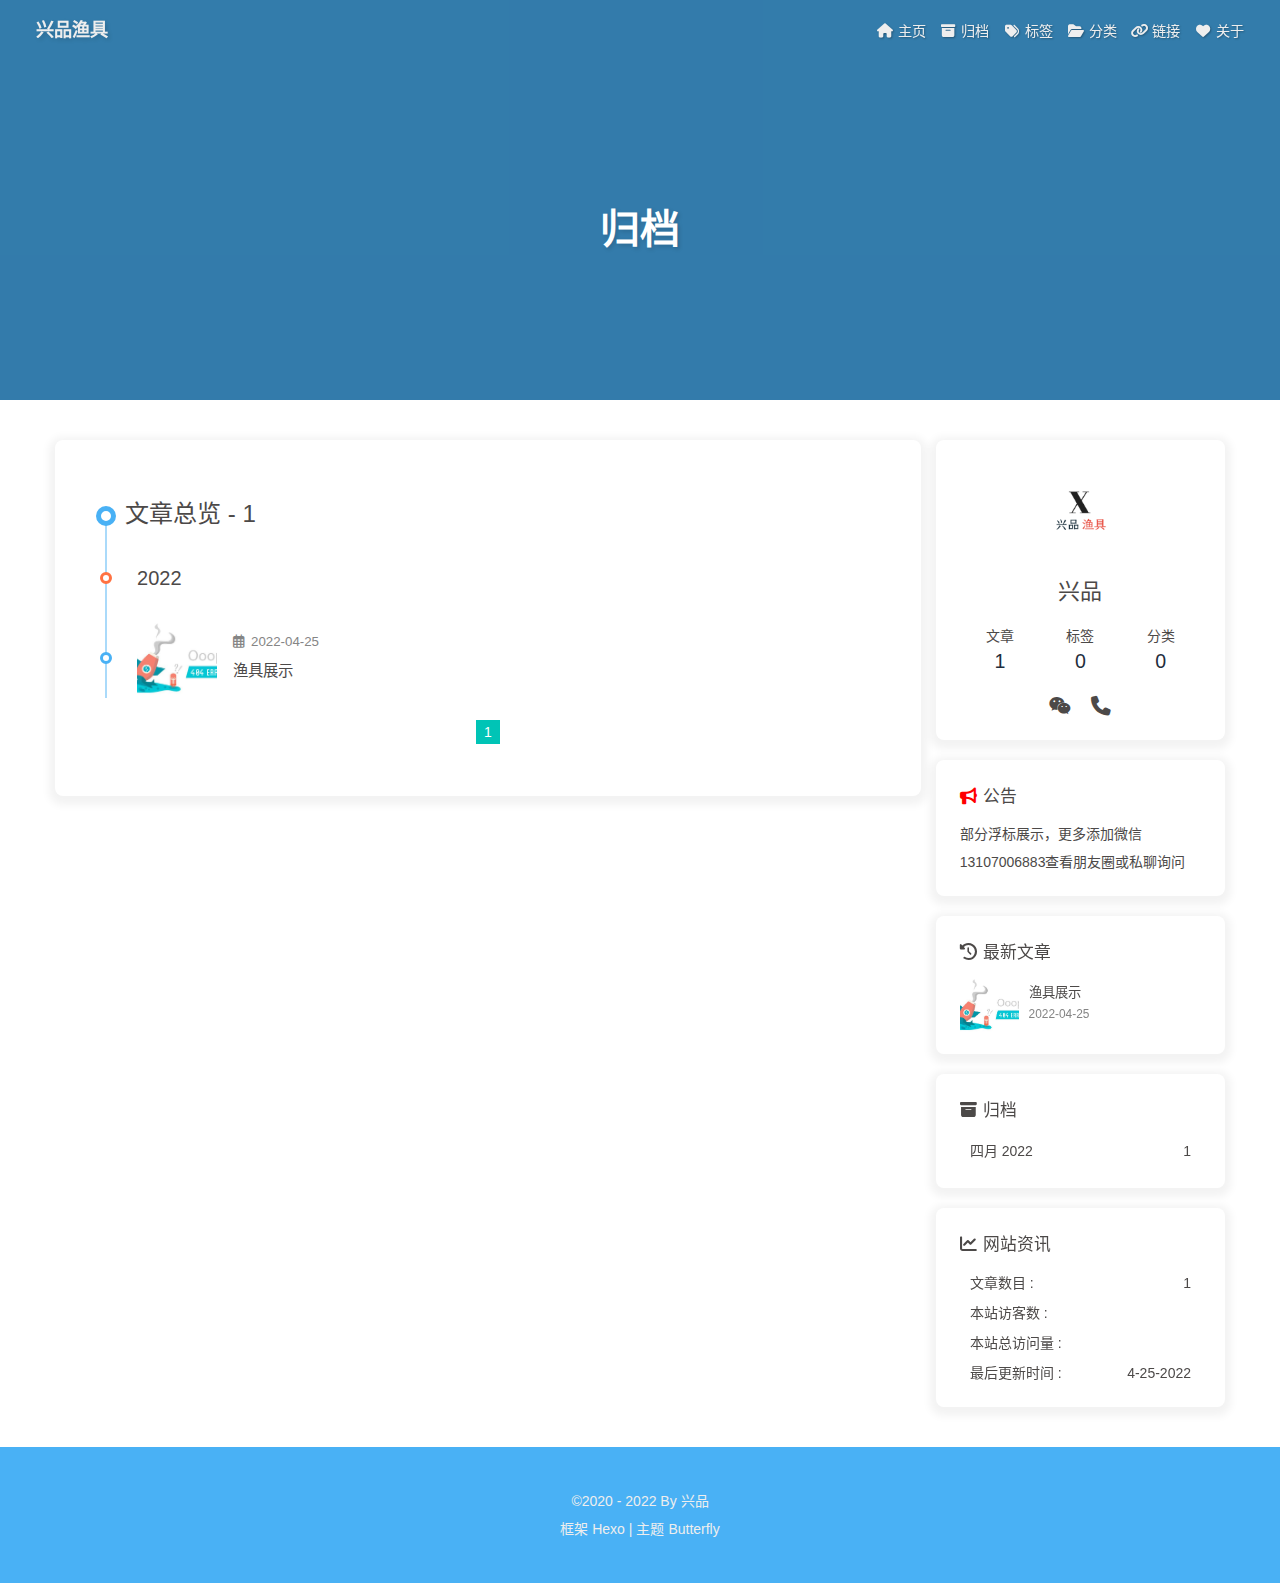
<file: archives/index.html>
<!DOCTYPE html><html lang="zh-CN" data-theme="light"><head><meta charset="UTF-8"><meta http-equiv="X-UA-Compatible" content="IE=edge"><meta name="viewport" content="width=device-width, initial-scale=1.0, maximum-scale=1.0, user-scalable=no"><title>归档 | 兴品渔具</title><meta name="author" content="兴品"><meta name="copyright" content="兴品"><meta name="format-detection" content="telephone=no"><meta name="theme-color" content="#ffffff"><meta property="og:type" content="website">
<meta property="og:title" content="兴品渔具">
<meta property="og:url" content="https://xpyuju.github.io/archives/index.html">
<meta property="og:site_name" content="兴品渔具">
<meta property="og:locale" content="zh_CN">
<meta property="og:image" content="https://xpyuju.github.io/img/avatar.png">
<meta property="article:author" content="兴品">
<meta name="twitter:card" content="summary">
<meta name="twitter:image" content="https://xpyuju.github.io/img/avatar.png"><link rel="shortcut icon" href="/img/favicon.png"><link rel="canonical" href="https://xpyuju.github.io/archives/"><link rel="preconnect" href="//cdn.jsdelivr.net"/><link rel="preconnect" href="//busuanzi.ibruce.info"/><link rel="stylesheet" href="/css/index.css"><link rel="stylesheet" href="https://cdn.jsdelivr.net/npm/@fortawesome/fontawesome-free@6/css/all.min.css" media="print" onload="this.media='all'"><link rel="stylesheet" href="https://cdn.jsdelivr.net/npm/@fancyapps/ui/dist/fancybox.css" media="print" onload="this.media='all'"><script>const GLOBAL_CONFIG = { 
  root: '/',
  algolia: undefined,
  localSearch: undefined,
  translate: undefined,
  noticeOutdate: undefined,
  highlight: {"plugin":"highlighjs","highlightCopy":true,"highlightLang":true,"highlightHeightLimit":false},
  copy: {
    success: '复制成功',
    error: '复制错误',
    noSupport: '浏览器不支持'
  },
  relativeDate: {
    homepage: false,
    post: false
  },
  runtime: '',
  date_suffix: {
    just: '刚刚',
    min: '分钟前',
    hour: '小时前',
    day: '天前',
    month: '个月前'
  },
  copyright: undefined,
  lightbox: 'fancybox',
  Snackbar: undefined,
  source: {
    justifiedGallery: {
      js: 'https://cdn.jsdelivr.net/npm/flickr-justified-gallery@2/dist/fjGallery.min.js',
      css: 'https://cdn.jsdelivr.net/npm/flickr-justified-gallery@2/dist/fjGallery.min.css'
    }
  },
  isPhotoFigcaption: false,
  islazyload: false,
  isAnchor: false
}</script><script id="config-diff">var GLOBAL_CONFIG_SITE = {
  title: '归档',
  isPost: false,
  isHome: false,
  isHighlightShrink: false,
  isToc: false,
  postUpdate: '2022-04-25 16:43:58'
}</script><noscript><style type="text/css">
  #nav {
    opacity: 1
  }
  .justified-gallery img {
    opacity: 1
  }

  #recent-posts time,
  #post-meta time {
    display: inline !important
  }
</style></noscript><script>(win=>{
    win.saveToLocal = {
      set: function setWithExpiry(key, value, ttl) {
        if (ttl === 0) return
        const now = new Date()
        const expiryDay = ttl * 86400000
        const item = {
          value: value,
          expiry: now.getTime() + expiryDay,
        }
        localStorage.setItem(key, JSON.stringify(item))
      },

      get: function getWithExpiry(key) {
        const itemStr = localStorage.getItem(key)

        if (!itemStr) {
          return undefined
        }
        const item = JSON.parse(itemStr)
        const now = new Date()

        if (now.getTime() > item.expiry) {
          localStorage.removeItem(key)
          return undefined
        }
        return item.value
      }
    }
  
    win.getScript = url => new Promise((resolve, reject) => {
      const script = document.createElement('script')
      script.src = url
      script.async = true
      script.onerror = reject
      script.onload = script.onreadystatechange = function() {
        const loadState = this.readyState
        if (loadState && loadState !== 'loaded' && loadState !== 'complete') return
        script.onload = script.onreadystatechange = null
        resolve()
      }
      document.head.appendChild(script)
    })
  
      win.activateDarkMode = function () {
        document.documentElement.setAttribute('data-theme', 'dark')
        if (document.querySelector('meta[name="theme-color"]') !== null) {
          document.querySelector('meta[name="theme-color"]').setAttribute('content', '#0d0d0d')
        }
      }
      win.activateLightMode = function () {
        document.documentElement.setAttribute('data-theme', 'light')
        if (document.querySelector('meta[name="theme-color"]') !== null) {
          document.querySelector('meta[name="theme-color"]').setAttribute('content', '#ffffff')
        }
      }
      const t = saveToLocal.get('theme')
    
          if (t === 'dark') activateDarkMode()
          else if (t === 'light') activateLightMode()
        
      const asideStatus = saveToLocal.get('aside-status')
      if (asideStatus !== undefined) {
        if (asideStatus === 'hide') {
          document.documentElement.classList.add('hide-aside')
        } else {
          document.documentElement.classList.remove('hide-aside')
        }
      }
    
    const detectApple = () => {
      if(/iPad|iPhone|iPod|Macintosh/.test(navigator.userAgent)){
        document.documentElement.classList.add('apple')
      }
    }
    detectApple()
    })(window)</script><meta name="generator" content="Hexo 6.1.0"></head><body><div id="sidebar"><div id="menu-mask"></div><div id="sidebar-menus"><div class="avatar-img is-center"><img src="/img/avatar.png" onerror="onerror=null;src='/img/friend_404.gif'" alt="avatar"/></div><div class="site-data is-center"><div class="data-item"><a href="/archives/"><div class="headline">文章</div><div class="length-num">1</div></a></div><div class="data-item"><a href="/tags/"><div class="headline">标签</div><div class="length-num">0</div></a></div><div class="data-item"><a href="/categories/"><div class="headline">分类</div><div class="length-num">0</div></a></div></div><hr/><div class="menus_items"><div class="menus_item"><a class="site-page" href="/"><i class="fa-fw fas fa-home"></i><span> 主页</span></a></div><div class="menus_item"><a class="site-page" href="/archives/"><i class="fa-fw fas fa-archive"></i><span> 归档</span></a></div><div class="menus_item"><a class="site-page" href="/tags/"><i class="fa-fw fas fa-tags"></i><span> 标签</span></a></div><div class="menus_item"><a class="site-page" href="/categories/"><i class="fa-fw fas fa-folder-open"></i><span> 分类</span></a></div><div class="menus_item"><a class="site-page" href="/link/"><i class="fa-fw fas fa-link"></i><span> 链接</span></a></div><div class="menus_item"><a class="site-page" href="/about/"><i class="fa-fw fas fa-heart"></i><span> 关于</span></a></div></div></div></div><div class="page" id="body-wrap"><header class="not-home-page" id="page-header"><nav id="nav"><span id="blog_name"><a id="site-name" href="/">兴品渔具</a></span><div id="menus"><div class="menus_items"><div class="menus_item"><a class="site-page" href="/"><i class="fa-fw fas fa-home"></i><span> 主页</span></a></div><div class="menus_item"><a class="site-page" href="/archives/"><i class="fa-fw fas fa-archive"></i><span> 归档</span></a></div><div class="menus_item"><a class="site-page" href="/tags/"><i class="fa-fw fas fa-tags"></i><span> 标签</span></a></div><div class="menus_item"><a class="site-page" href="/categories/"><i class="fa-fw fas fa-folder-open"></i><span> 分类</span></a></div><div class="menus_item"><a class="site-page" href="/link/"><i class="fa-fw fas fa-link"></i><span> 链接</span></a></div><div class="menus_item"><a class="site-page" href="/about/"><i class="fa-fw fas fa-heart"></i><span> 关于</span></a></div></div><div id="toggle-menu"><a class="site-page"><i class="fas fa-bars fa-fw"></i></a></div></div></nav><div id="page-site-info"><h1 id="site-title">归档</h1></div></header><main class="layout" id="content-inner"><div id="archive"><div class="article-sort-title">文章总览 - 1</div><div class="article-sort"><div class="article-sort-item year">2022</div><div class="article-sort-item"><a class="article-sort-item-img" href="/2022/04/25/%E6%B8%94%E5%85%B7%E5%B1%95%E7%A4%BA/" title="渔具展示"><img src="https://s1.ax1x.com/2022/04/25/LoVGB6.jpg" alt="渔具展示" onerror="this.onerror=null;this.src='/img/404.jpg'"></a><div class="article-sort-item-info"><div class="article-sort-item-time"><i class="far fa-calendar-alt"></i><time class="post-meta-date-created" datetime="2022-04-25T02:27:19.000Z" title="发表于 2022-04-25 10:27:19">2022-04-25</time></div><a class="article-sort-item-title" href="/2022/04/25/%E6%B8%94%E5%85%B7%E5%B1%95%E7%A4%BA/" title="渔具展示">渔具展示</a></div></div></div><nav id="pagination"><div class="pagination"><span class="page-number current">1</span></div></nav></div><div class="aside-content" id="aside-content"><div class="card-widget card-info"><div class="is-center"><div class="avatar-img"><img src="/img/avatar.png" onerror="this.onerror=null;this.src='/img/friend_404.gif'" alt="avatar"/></div><div class="author-info__name">兴品</div><div class="author-info__description"></div></div><div class="card-info-data is-center"><div class="card-info-data-item"><a href="/archives/"><div class="headline">文章</div><div class="length-num">1</div></a></div><div class="card-info-data-item"><a href="/tags/"><div class="headline">标签</div><div class="length-num">0</div></a></div><div class="card-info-data-item"><a href="/categories/"><div class="headline">分类</div><div class="length-num">0</div></a></div></div><div class="card-info-social-icons is-center"><a class="social-icon" href="/img/wx.jpg" target="_blank" title="微信:13107306883"><i class="fa-brands fa-weixin"></i></a><a class="social-icon" href="tel:13107306883" target="_blank" title="手机:13107306883"><i class="fa-solid fa-phone"></i></a></div></div><div class="card-widget card-announcement"><div class="item-headline"><i class="fas fa-bullhorn fa-shake"></i><span>公告</span></div><div class="announcement_content">部分浮标展示，更多添加微信13107006883查看朋友圈或私聊询问</div></div><div class="sticky_layout"><div class="card-widget card-recent-post"><div class="item-headline"><i class="fas fa-history"></i><span>最新文章</span></div><div class="aside-list"><div class="aside-list-item"><a class="thumbnail" href="/2022/04/25/%E6%B8%94%E5%85%B7%E5%B1%95%E7%A4%BA/" title="渔具展示"><img src="https://s1.ax1x.com/2022/04/25/LoVGB6.jpg" onerror="this.onerror=null;this.src='/img/404.jpg'" alt="渔具展示"/></a><div class="content"><a class="title" href="/2022/04/25/%E6%B8%94%E5%85%B7%E5%B1%95%E7%A4%BA/" title="渔具展示">渔具展示</a><time datetime="2022-04-25T02:27:19.000Z" title="发表于 2022-04-25 10:27:19">2022-04-25</time></div></div></div></div><div class="card-widget card-archives"><div class="item-headline"><i class="fas fa-archive"></i><span>归档</span></div><ul class="card-archive-list"><li class="card-archive-list-item"><a class="card-archive-list-link" href="/archives/2022/04/"><span class="card-archive-list-date">四月 2022</span><span class="card-archive-list-count">1</span></a></li></ul></div><div class="card-widget card-webinfo"><div class="item-headline"><i class="fas fa-chart-line"></i><span>网站资讯</span></div><div class="webinfo"><div class="webinfo-item"><div class="item-name">文章数目 :</div><div class="item-count">1</div></div><div class="webinfo-item"><div class="item-name">本站访客数 :</div><div class="item-count" id="busuanzi_value_site_uv"></div></div><div class="webinfo-item"><div class="item-name">本站总访问量 :</div><div class="item-count" id="busuanzi_value_site_pv"></div></div><div class="webinfo-item"><div class="item-name">最后更新时间 :</div><div class="item-count" id="last-push-date" data-lastPushDate="2022-04-25T08:43:58.639Z"></div></div></div></div></div></div></main><footer id="footer"><div id="footer-wrap"><div class="copyright">&copy;2020 - 2022 By 兴品</div><div class="framework-info"><span>框架 </span><a target="_blank" rel="noopener" href="https://hexo.io">Hexo</a><span class="footer-separator">|</span><span>主题 </span><a target="_blank" rel="noopener" href="https://github.com/jerryc127/hexo-theme-butterfly">Butterfly</a></div></div></footer></div><div id="rightside"><div id="rightside-config-hide"><button id="darkmode" type="button" title="浅色和深色模式转换"><i class="fas fa-adjust"></i></button><button id="hide-aside-btn" type="button" title="单栏和双栏切换"><i class="fas fa-arrows-alt-h"></i></button></div><div id="rightside-config-show"><button id="rightside_config" type="button" title="设置"><i class="fas fa-cog fa-spin"></i></button><button id="go-up" type="button" title="回到顶部"><i class="fas fa-arrow-up"></i></button></div></div><div><script src="/js/utils.js"></script><script src="/js/main.js"></script><script src="https://cdn.jsdelivr.net/npm/@fancyapps/ui/dist/fancybox.umd.js"></script><div class="js-pjax"></div><script async data-pjax src="//busuanzi.ibruce.info/busuanzi/2.3/busuanzi.pure.mini.js"></script></div></body></html>
</file>
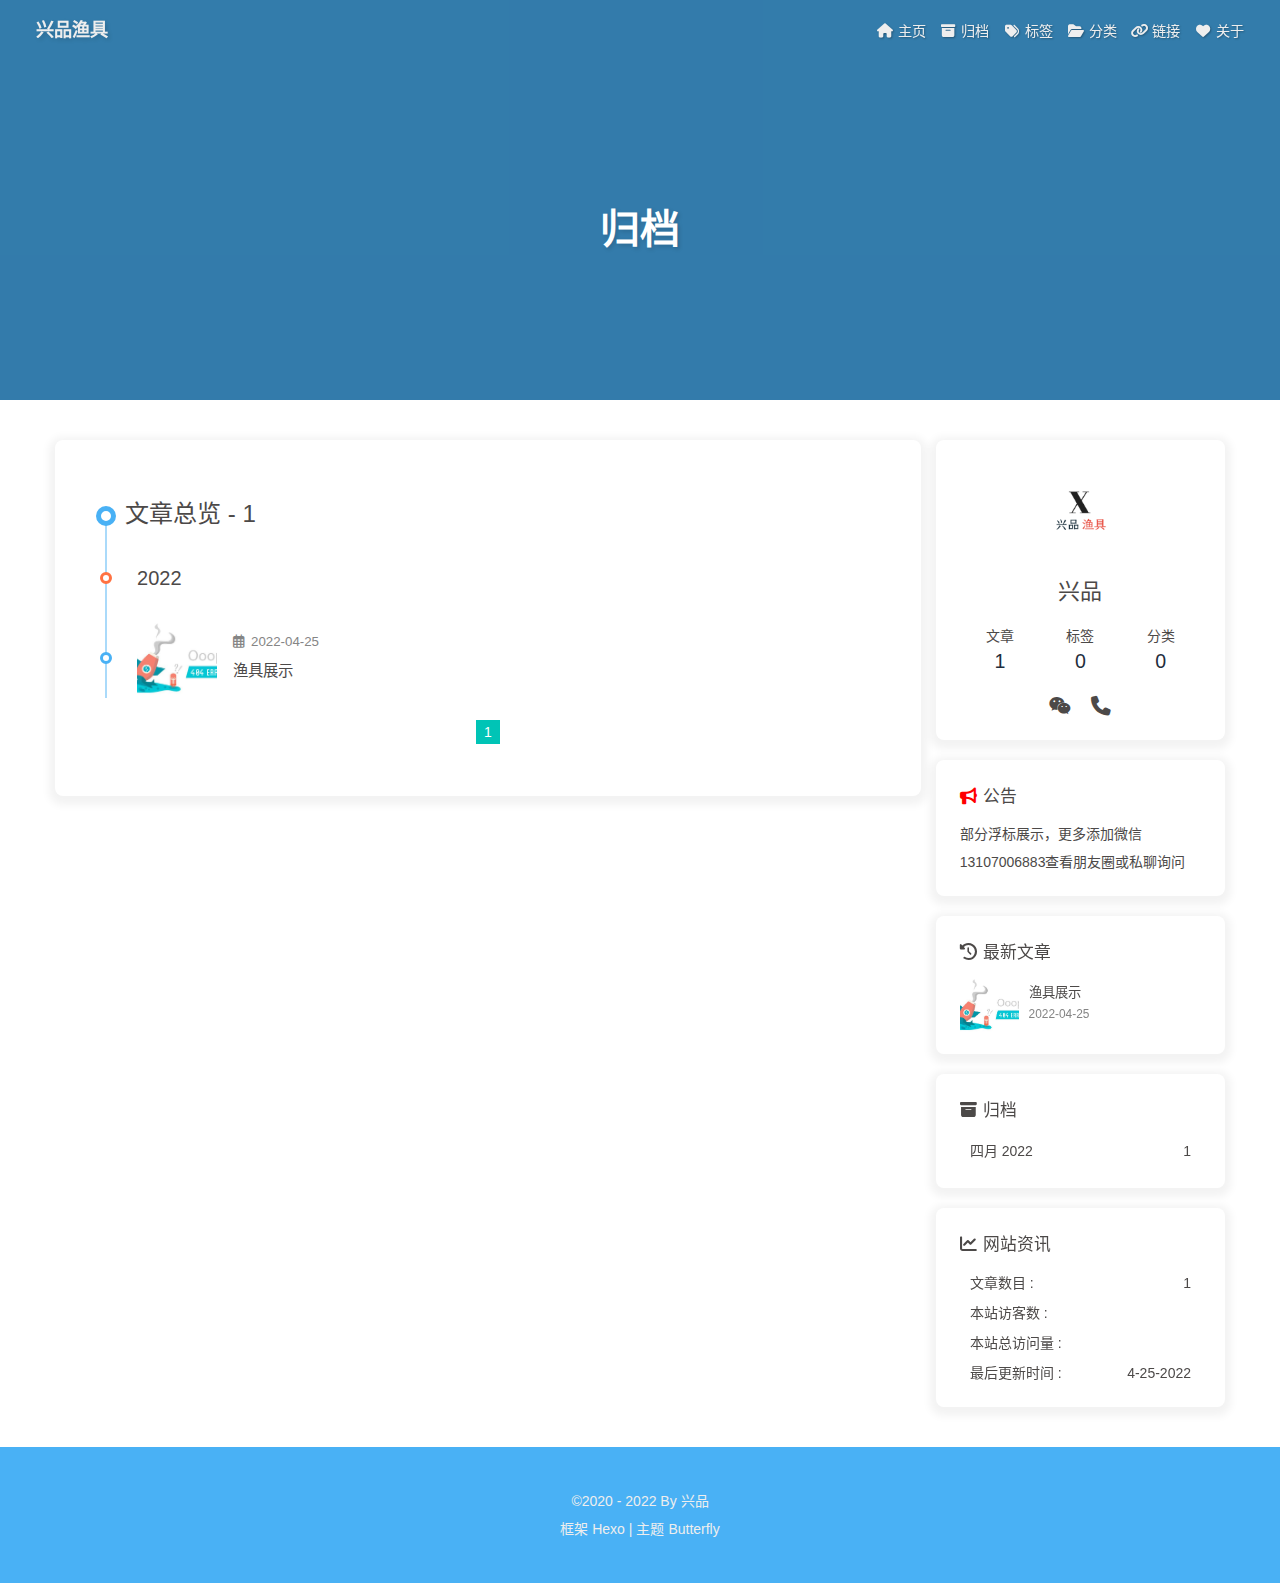
<file: archives/2022/index.html>
<!DOCTYPE html><html lang="zh-CN" data-theme="light"><head><meta charset="UTF-8"><meta http-equiv="X-UA-Compatible" content="IE=edge"><meta name="viewport" content="width=device-width, initial-scale=1.0, maximum-scale=1.0, user-scalable=no"><title>归档 | 兴品渔具</title><meta name="author" content="兴品"><meta name="copyright" content="兴品"><meta name="format-detection" content="telephone=no"><meta name="theme-color" content="#ffffff"><meta property="og:type" content="website">
<meta property="og:title" content="兴品渔具">
<meta property="og:url" content="https://xpyuju.github.io/archives/2022/index.html">
<meta property="og:site_name" content="兴品渔具">
<meta property="og:locale" content="zh_CN">
<meta property="og:image" content="https://xpyuju.github.io/img/avatar.png">
<meta property="article:author" content="兴品">
<meta name="twitter:card" content="summary">
<meta name="twitter:image" content="https://xpyuju.github.io/img/avatar.png"><link rel="shortcut icon" href="/img/favicon.png"><link rel="canonical" href="https://xpyuju.github.io/archives/2022/"><link rel="preconnect" href="//cdn.jsdelivr.net"/><link rel="preconnect" href="//busuanzi.ibruce.info"/><link rel="stylesheet" href="/css/index.css"><link rel="stylesheet" href="https://cdn.jsdelivr.net/npm/@fortawesome/fontawesome-free@6/css/all.min.css" media="print" onload="this.media='all'"><link rel="stylesheet" href="https://cdn.jsdelivr.net/npm/@fancyapps/ui/dist/fancybox.css" media="print" onload="this.media='all'"><script>const GLOBAL_CONFIG = { 
  root: '/',
  algolia: undefined,
  localSearch: undefined,
  translate: undefined,
  noticeOutdate: undefined,
  highlight: {"plugin":"highlighjs","highlightCopy":true,"highlightLang":true,"highlightHeightLimit":false},
  copy: {
    success: '复制成功',
    error: '复制错误',
    noSupport: '浏览器不支持'
  },
  relativeDate: {
    homepage: false,
    post: false
  },
  runtime: '',
  date_suffix: {
    just: '刚刚',
    min: '分钟前',
    hour: '小时前',
    day: '天前',
    month: '个月前'
  },
  copyright: undefined,
  lightbox: 'fancybox',
  Snackbar: undefined,
  source: {
    justifiedGallery: {
      js: 'https://cdn.jsdelivr.net/npm/flickr-justified-gallery@2/dist/fjGallery.min.js',
      css: 'https://cdn.jsdelivr.net/npm/flickr-justified-gallery@2/dist/fjGallery.min.css'
    }
  },
  isPhotoFigcaption: false,
  islazyload: false,
  isAnchor: false
}</script><script id="config-diff">var GLOBAL_CONFIG_SITE = {
  title: '归档',
  isPost: false,
  isHome: false,
  isHighlightShrink: false,
  isToc: false,
  postUpdate: '2022-04-25 16:43:58'
}</script><noscript><style type="text/css">
  #nav {
    opacity: 1
  }
  .justified-gallery img {
    opacity: 1
  }

  #recent-posts time,
  #post-meta time {
    display: inline !important
  }
</style></noscript><script>(win=>{
    win.saveToLocal = {
      set: function setWithExpiry(key, value, ttl) {
        if (ttl === 0) return
        const now = new Date()
        const expiryDay = ttl * 86400000
        const item = {
          value: value,
          expiry: now.getTime() + expiryDay,
        }
        localStorage.setItem(key, JSON.stringify(item))
      },

      get: function getWithExpiry(key) {
        const itemStr = localStorage.getItem(key)

        if (!itemStr) {
          return undefined
        }
        const item = JSON.parse(itemStr)
        const now = new Date()

        if (now.getTime() > item.expiry) {
          localStorage.removeItem(key)
          return undefined
        }
        return item.value
      }
    }
  
    win.getScript = url => new Promise((resolve, reject) => {
      const script = document.createElement('script')
      script.src = url
      script.async = true
      script.onerror = reject
      script.onload = script.onreadystatechange = function() {
        const loadState = this.readyState
        if (loadState && loadState !== 'loaded' && loadState !== 'complete') return
        script.onload = script.onreadystatechange = null
        resolve()
      }
      document.head.appendChild(script)
    })
  
      win.activateDarkMode = function () {
        document.documentElement.setAttribute('data-theme', 'dark')
        if (document.querySelector('meta[name="theme-color"]') !== null) {
          document.querySelector('meta[name="theme-color"]').setAttribute('content', '#0d0d0d')
        }
      }
      win.activateLightMode = function () {
        document.documentElement.setAttribute('data-theme', 'light')
        if (document.querySelector('meta[name="theme-color"]') !== null) {
          document.querySelector('meta[name="theme-color"]').setAttribute('content', '#ffffff')
        }
      }
      const t = saveToLocal.get('theme')
    
          if (t === 'dark') activateDarkMode()
          else if (t === 'light') activateLightMode()
        
      const asideStatus = saveToLocal.get('aside-status')
      if (asideStatus !== undefined) {
        if (asideStatus === 'hide') {
          document.documentElement.classList.add('hide-aside')
        } else {
          document.documentElement.classList.remove('hide-aside')
        }
      }
    
    const detectApple = () => {
      if(/iPad|iPhone|iPod|Macintosh/.test(navigator.userAgent)){
        document.documentElement.classList.add('apple')
      }
    }
    detectApple()
    })(window)</script><meta name="generator" content="Hexo 6.1.0"></head><body><div id="sidebar"><div id="menu-mask"></div><div id="sidebar-menus"><div class="avatar-img is-center"><img src="/img/avatar.png" onerror="onerror=null;src='/img/friend_404.gif'" alt="avatar"/></div><div class="site-data is-center"><div class="data-item"><a href="/archives/"><div class="headline">文章</div><div class="length-num">1</div></a></div><div class="data-item"><a href="/tags/"><div class="headline">标签</div><div class="length-num">0</div></a></div><div class="data-item"><a href="/categories/"><div class="headline">分类</div><div class="length-num">0</div></a></div></div><hr/><div class="menus_items"><div class="menus_item"><a class="site-page" href="/"><i class="fa-fw fas fa-home"></i><span> 主页</span></a></div><div class="menus_item"><a class="site-page" href="/archives/"><i class="fa-fw fas fa-archive"></i><span> 归档</span></a></div><div class="menus_item"><a class="site-page" href="/tags/"><i class="fa-fw fas fa-tags"></i><span> 标签</span></a></div><div class="menus_item"><a class="site-page" href="/categories/"><i class="fa-fw fas fa-folder-open"></i><span> 分类</span></a></div><div class="menus_item"><a class="site-page" href="/link/"><i class="fa-fw fas fa-link"></i><span> 链接</span></a></div><div class="menus_item"><a class="site-page" href="/about/"><i class="fa-fw fas fa-heart"></i><span> 关于</span></a></div></div></div></div><div class="page" id="body-wrap"><header class="not-home-page" id="page-header"><nav id="nav"><span id="blog_name"><a id="site-name" href="/">兴品渔具</a></span><div id="menus"><div class="menus_items"><div class="menus_item"><a class="site-page" href="/"><i class="fa-fw fas fa-home"></i><span> 主页</span></a></div><div class="menus_item"><a class="site-page" href="/archives/"><i class="fa-fw fas fa-archive"></i><span> 归档</span></a></div><div class="menus_item"><a class="site-page" href="/tags/"><i class="fa-fw fas fa-tags"></i><span> 标签</span></a></div><div class="menus_item"><a class="site-page" href="/categories/"><i class="fa-fw fas fa-folder-open"></i><span> 分类</span></a></div><div class="menus_item"><a class="site-page" href="/link/"><i class="fa-fw fas fa-link"></i><span> 链接</span></a></div><div class="menus_item"><a class="site-page" href="/about/"><i class="fa-fw fas fa-heart"></i><span> 关于</span></a></div></div><div id="toggle-menu"><a class="site-page"><i class="fas fa-bars fa-fw"></i></a></div></div></nav><div id="page-site-info"><h1 id="site-title">归档</h1></div></header><main class="layout" id="content-inner"><div id="archive"><div class="article-sort-title">文章总览 - 1</div><div class="article-sort"><div class="article-sort-item year">2022</div><div class="article-sort-item"><a class="article-sort-item-img" href="/2022/04/25/%E6%B8%94%E5%85%B7%E5%B1%95%E7%A4%BA/" title="渔具展示"><img src="https://s1.ax1x.com/2022/04/25/LoVGB6.jpg" alt="渔具展示" onerror="this.onerror=null;this.src='/img/404.jpg'"></a><div class="article-sort-item-info"><div class="article-sort-item-time"><i class="far fa-calendar-alt"></i><time class="post-meta-date-created" datetime="2022-04-25T02:27:19.000Z" title="发表于 2022-04-25 10:27:19">2022-04-25</time></div><a class="article-sort-item-title" href="/2022/04/25/%E6%B8%94%E5%85%B7%E5%B1%95%E7%A4%BA/" title="渔具展示">渔具展示</a></div></div></div><nav id="pagination"><div class="pagination"><span class="page-number current">1</span></div></nav></div><div class="aside-content" id="aside-content"><div class="card-widget card-info"><div class="is-center"><div class="avatar-img"><img src="/img/avatar.png" onerror="this.onerror=null;this.src='/img/friend_404.gif'" alt="avatar"/></div><div class="author-info__name">兴品</div><div class="author-info__description"></div></div><div class="card-info-data is-center"><div class="card-info-data-item"><a href="/archives/"><div class="headline">文章</div><div class="length-num">1</div></a></div><div class="card-info-data-item"><a href="/tags/"><div class="headline">标签</div><div class="length-num">0</div></a></div><div class="card-info-data-item"><a href="/categories/"><div class="headline">分类</div><div class="length-num">0</div></a></div></div><div class="card-info-social-icons is-center"><a class="social-icon" href="/img/wx.jpg" target="_blank" title="微信:13107306883"><i class="fa-brands fa-weixin"></i></a><a class="social-icon" href="tel:13107306883" target="_blank" title="手机:13107306883"><i class="fa-solid fa-phone"></i></a></div></div><div class="card-widget card-announcement"><div class="item-headline"><i class="fas fa-bullhorn fa-shake"></i><span>公告</span></div><div class="announcement_content">部分浮标展示，更多添加微信13107006883查看朋友圈或私聊询问</div></div><div class="sticky_layout"><div class="card-widget card-recent-post"><div class="item-headline"><i class="fas fa-history"></i><span>最新文章</span></div><div class="aside-list"><div class="aside-list-item"><a class="thumbnail" href="/2022/04/25/%E6%B8%94%E5%85%B7%E5%B1%95%E7%A4%BA/" title="渔具展示"><img src="https://s1.ax1x.com/2022/04/25/LoVGB6.jpg" onerror="this.onerror=null;this.src='/img/404.jpg'" alt="渔具展示"/></a><div class="content"><a class="title" href="/2022/04/25/%E6%B8%94%E5%85%B7%E5%B1%95%E7%A4%BA/" title="渔具展示">渔具展示</a><time datetime="2022-04-25T02:27:19.000Z" title="发表于 2022-04-25 10:27:19">2022-04-25</time></div></div></div></div><div class="card-widget card-archives"><div class="item-headline"><i class="fas fa-archive"></i><span>归档</span></div><ul class="card-archive-list"><li class="card-archive-list-item"><a class="card-archive-list-link" href="/archives/2022/04/"><span class="card-archive-list-date">四月 2022</span><span class="card-archive-list-count">1</span></a></li></ul></div><div class="card-widget card-webinfo"><div class="item-headline"><i class="fas fa-chart-line"></i><span>网站资讯</span></div><div class="webinfo"><div class="webinfo-item"><div class="item-name">文章数目 :</div><div class="item-count">1</div></div><div class="webinfo-item"><div class="item-name">本站访客数 :</div><div class="item-count" id="busuanzi_value_site_uv"></div></div><div class="webinfo-item"><div class="item-name">本站总访问量 :</div><div class="item-count" id="busuanzi_value_site_pv"></div></div><div class="webinfo-item"><div class="item-name">最后更新时间 :</div><div class="item-count" id="last-push-date" data-lastPushDate="2022-04-25T08:43:58.639Z"></div></div></div></div></div></div></main><footer id="footer"><div id="footer-wrap"><div class="copyright">&copy;2020 - 2022 By 兴品</div><div class="framework-info"><span>框架 </span><a target="_blank" rel="noopener" href="https://hexo.io">Hexo</a><span class="footer-separator">|</span><span>主题 </span><a target="_blank" rel="noopener" href="https://github.com/jerryc127/hexo-theme-butterfly">Butterfly</a></div></div></footer></div><div id="rightside"><div id="rightside-config-hide"><button id="darkmode" type="button" title="浅色和深色模式转换"><i class="fas fa-adjust"></i></button><button id="hide-aside-btn" type="button" title="单栏和双栏切换"><i class="fas fa-arrows-alt-h"></i></button></div><div id="rightside-config-show"><button id="rightside_config" type="button" title="设置"><i class="fas fa-cog fa-spin"></i></button><button id="go-up" type="button" title="回到顶部"><i class="fas fa-arrow-up"></i></button></div></div><div><script src="/js/utils.js"></script><script src="/js/main.js"></script><script src="https://cdn.jsdelivr.net/npm/@fancyapps/ui/dist/fancybox.umd.js"></script><div class="js-pjax"></div><script async data-pjax src="//busuanzi.ibruce.info/busuanzi/2.3/busuanzi.pure.mini.js"></script></div></body></html>
</file>
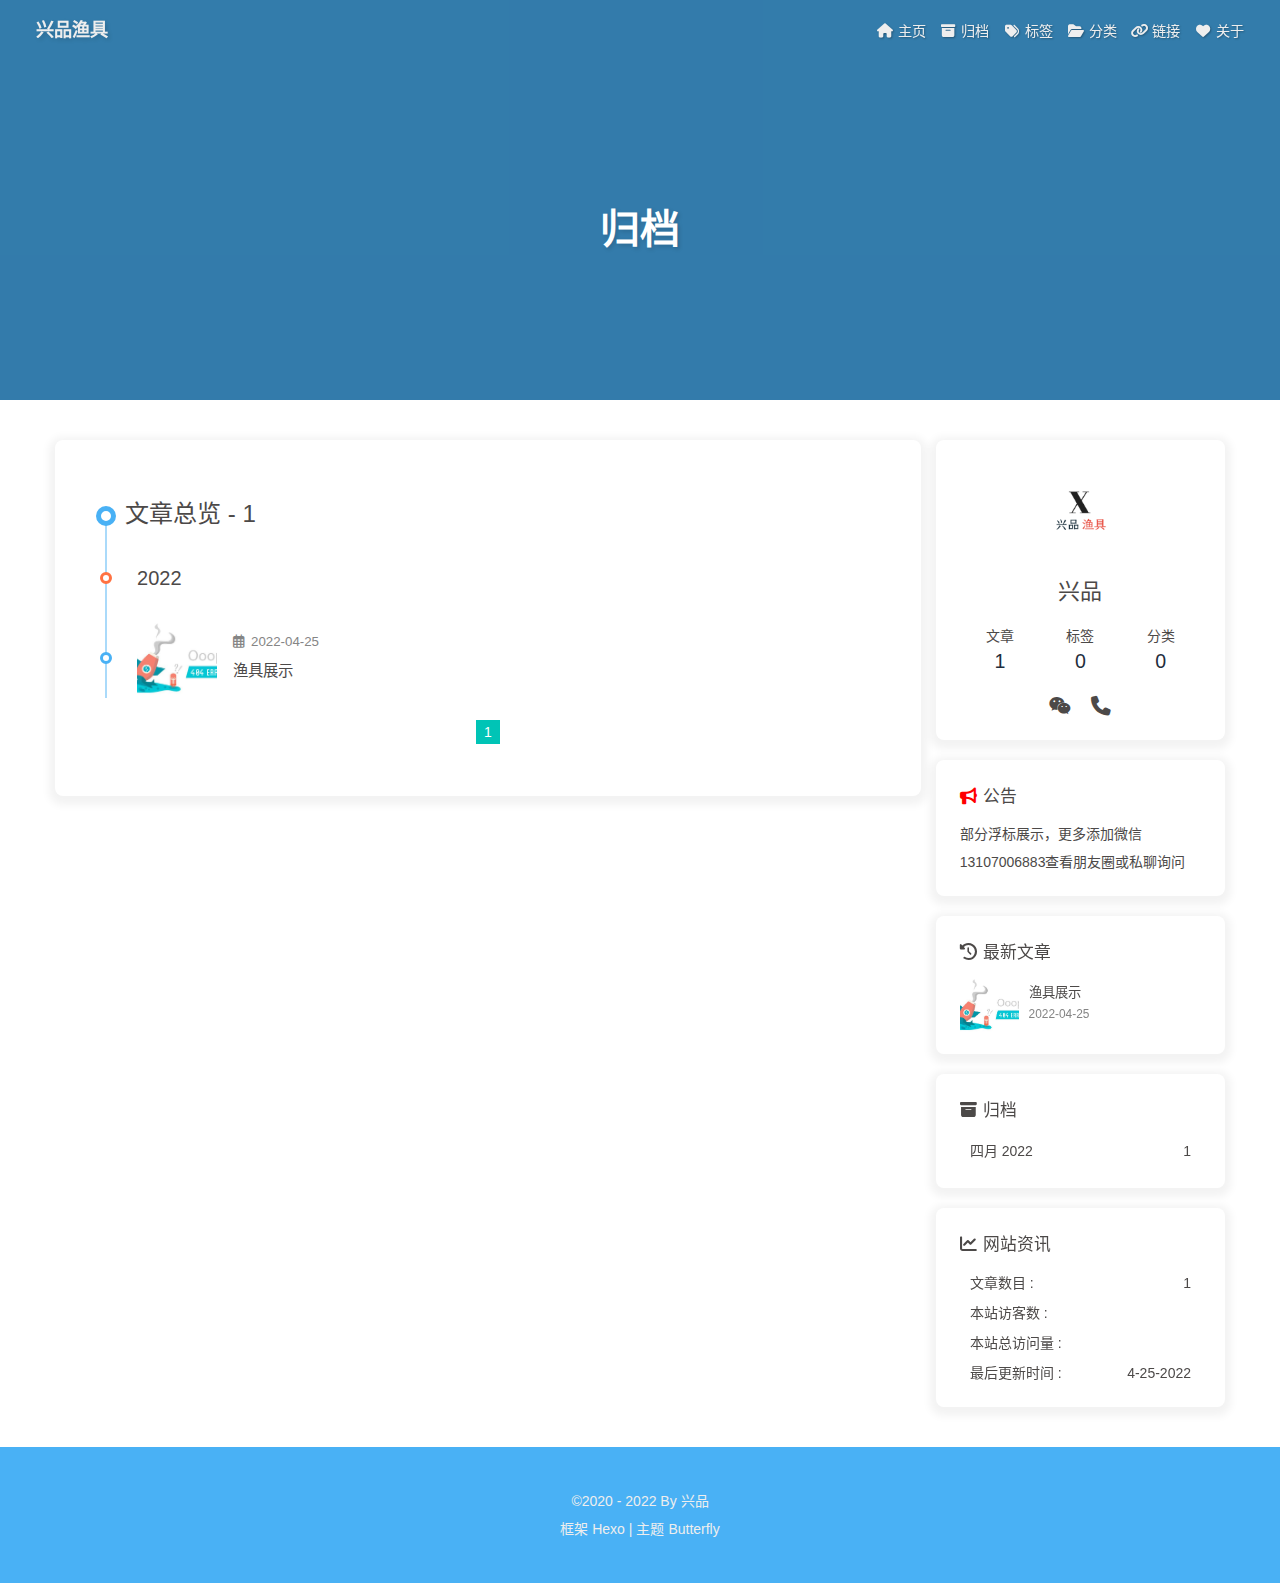
<file: archives/2022/04/index.html>
<!DOCTYPE html><html lang="zh-CN" data-theme="light"><head><meta charset="UTF-8"><meta http-equiv="X-UA-Compatible" content="IE=edge"><meta name="viewport" content="width=device-width, initial-scale=1.0, maximum-scale=1.0, user-scalable=no"><title>归档 | 兴品渔具</title><meta name="author" content="兴品"><meta name="copyright" content="兴品"><meta name="format-detection" content="telephone=no"><meta name="theme-color" content="#ffffff"><meta property="og:type" content="website">
<meta property="og:title" content="兴品渔具">
<meta property="og:url" content="https://xpyuju.github.io/archives/2022/04/index.html">
<meta property="og:site_name" content="兴品渔具">
<meta property="og:locale" content="zh_CN">
<meta property="og:image" content="https://xpyuju.github.io/img/avatar.png">
<meta property="article:author" content="兴品">
<meta name="twitter:card" content="summary">
<meta name="twitter:image" content="https://xpyuju.github.io/img/avatar.png"><link rel="shortcut icon" href="/img/favicon.png"><link rel="canonical" href="https://xpyuju.github.io/archives/2022/04/"><link rel="preconnect" href="//cdn.jsdelivr.net"/><link rel="preconnect" href="//busuanzi.ibruce.info"/><link rel="stylesheet" href="/css/index.css"><link rel="stylesheet" href="https://cdn.jsdelivr.net/npm/@fortawesome/fontawesome-free@6/css/all.min.css" media="print" onload="this.media='all'"><link rel="stylesheet" href="https://cdn.jsdelivr.net/npm/@fancyapps/ui/dist/fancybox.css" media="print" onload="this.media='all'"><script>const GLOBAL_CONFIG = { 
  root: '/',
  algolia: undefined,
  localSearch: undefined,
  translate: undefined,
  noticeOutdate: undefined,
  highlight: {"plugin":"highlighjs","highlightCopy":true,"highlightLang":true,"highlightHeightLimit":false},
  copy: {
    success: '复制成功',
    error: '复制错误',
    noSupport: '浏览器不支持'
  },
  relativeDate: {
    homepage: false,
    post: false
  },
  runtime: '',
  date_suffix: {
    just: '刚刚',
    min: '分钟前',
    hour: '小时前',
    day: '天前',
    month: '个月前'
  },
  copyright: undefined,
  lightbox: 'fancybox',
  Snackbar: undefined,
  source: {
    justifiedGallery: {
      js: 'https://cdn.jsdelivr.net/npm/flickr-justified-gallery@2/dist/fjGallery.min.js',
      css: 'https://cdn.jsdelivr.net/npm/flickr-justified-gallery@2/dist/fjGallery.min.css'
    }
  },
  isPhotoFigcaption: false,
  islazyload: false,
  isAnchor: false
}</script><script id="config-diff">var GLOBAL_CONFIG_SITE = {
  title: '归档',
  isPost: false,
  isHome: false,
  isHighlightShrink: false,
  isToc: false,
  postUpdate: '2022-04-25 16:43:58'
}</script><noscript><style type="text/css">
  #nav {
    opacity: 1
  }
  .justified-gallery img {
    opacity: 1
  }

  #recent-posts time,
  #post-meta time {
    display: inline !important
  }
</style></noscript><script>(win=>{
    win.saveToLocal = {
      set: function setWithExpiry(key, value, ttl) {
        if (ttl === 0) return
        const now = new Date()
        const expiryDay = ttl * 86400000
        const item = {
          value: value,
          expiry: now.getTime() + expiryDay,
        }
        localStorage.setItem(key, JSON.stringify(item))
      },

      get: function getWithExpiry(key) {
        const itemStr = localStorage.getItem(key)

        if (!itemStr) {
          return undefined
        }
        const item = JSON.parse(itemStr)
        const now = new Date()

        if (now.getTime() > item.expiry) {
          localStorage.removeItem(key)
          return undefined
        }
        return item.value
      }
    }
  
    win.getScript = url => new Promise((resolve, reject) => {
      const script = document.createElement('script')
      script.src = url
      script.async = true
      script.onerror = reject
      script.onload = script.onreadystatechange = function() {
        const loadState = this.readyState
        if (loadState && loadState !== 'loaded' && loadState !== 'complete') return
        script.onload = script.onreadystatechange = null
        resolve()
      }
      document.head.appendChild(script)
    })
  
      win.activateDarkMode = function () {
        document.documentElement.setAttribute('data-theme', 'dark')
        if (document.querySelector('meta[name="theme-color"]') !== null) {
          document.querySelector('meta[name="theme-color"]').setAttribute('content', '#0d0d0d')
        }
      }
      win.activateLightMode = function () {
        document.documentElement.setAttribute('data-theme', 'light')
        if (document.querySelector('meta[name="theme-color"]') !== null) {
          document.querySelector('meta[name="theme-color"]').setAttribute('content', '#ffffff')
        }
      }
      const t = saveToLocal.get('theme')
    
          if (t === 'dark') activateDarkMode()
          else if (t === 'light') activateLightMode()
        
      const asideStatus = saveToLocal.get('aside-status')
      if (asideStatus !== undefined) {
        if (asideStatus === 'hide') {
          document.documentElement.classList.add('hide-aside')
        } else {
          document.documentElement.classList.remove('hide-aside')
        }
      }
    
    const detectApple = () => {
      if(/iPad|iPhone|iPod|Macintosh/.test(navigator.userAgent)){
        document.documentElement.classList.add('apple')
      }
    }
    detectApple()
    })(window)</script><meta name="generator" content="Hexo 6.1.0"></head><body><div id="sidebar"><div id="menu-mask"></div><div id="sidebar-menus"><div class="avatar-img is-center"><img src="/img/avatar.png" onerror="onerror=null;src='/img/friend_404.gif'" alt="avatar"/></div><div class="site-data is-center"><div class="data-item"><a href="/archives/"><div class="headline">文章</div><div class="length-num">1</div></a></div><div class="data-item"><a href="/tags/"><div class="headline">标签</div><div class="length-num">0</div></a></div><div class="data-item"><a href="/categories/"><div class="headline">分类</div><div class="length-num">0</div></a></div></div><hr/><div class="menus_items"><div class="menus_item"><a class="site-page" href="/"><i class="fa-fw fas fa-home"></i><span> 主页</span></a></div><div class="menus_item"><a class="site-page" href="/archives/"><i class="fa-fw fas fa-archive"></i><span> 归档</span></a></div><div class="menus_item"><a class="site-page" href="/tags/"><i class="fa-fw fas fa-tags"></i><span> 标签</span></a></div><div class="menus_item"><a class="site-page" href="/categories/"><i class="fa-fw fas fa-folder-open"></i><span> 分类</span></a></div><div class="menus_item"><a class="site-page" href="/link/"><i class="fa-fw fas fa-link"></i><span> 链接</span></a></div><div class="menus_item"><a class="site-page" href="/about/"><i class="fa-fw fas fa-heart"></i><span> 关于</span></a></div></div></div></div><div class="page" id="body-wrap"><header class="not-home-page" id="page-header"><nav id="nav"><span id="blog_name"><a id="site-name" href="/">兴品渔具</a></span><div id="menus"><div class="menus_items"><div class="menus_item"><a class="site-page" href="/"><i class="fa-fw fas fa-home"></i><span> 主页</span></a></div><div class="menus_item"><a class="site-page" href="/archives/"><i class="fa-fw fas fa-archive"></i><span> 归档</span></a></div><div class="menus_item"><a class="site-page" href="/tags/"><i class="fa-fw fas fa-tags"></i><span> 标签</span></a></div><div class="menus_item"><a class="site-page" href="/categories/"><i class="fa-fw fas fa-folder-open"></i><span> 分类</span></a></div><div class="menus_item"><a class="site-page" href="/link/"><i class="fa-fw fas fa-link"></i><span> 链接</span></a></div><div class="menus_item"><a class="site-page" href="/about/"><i class="fa-fw fas fa-heart"></i><span> 关于</span></a></div></div><div id="toggle-menu"><a class="site-page"><i class="fas fa-bars fa-fw"></i></a></div></div></nav><div id="page-site-info"><h1 id="site-title">归档</h1></div></header><main class="layout" id="content-inner"><div id="archive"><div class="article-sort-title">文章总览 - 1</div><div class="article-sort"><div class="article-sort-item year">2022</div><div class="article-sort-item"><a class="article-sort-item-img" href="/2022/04/25/%E6%B8%94%E5%85%B7%E5%B1%95%E7%A4%BA/" title="渔具展示"><img src="https://s1.ax1x.com/2022/04/25/LoVGB6.jpg" alt="渔具展示" onerror="this.onerror=null;this.src='/img/404.jpg'"></a><div class="article-sort-item-info"><div class="article-sort-item-time"><i class="far fa-calendar-alt"></i><time class="post-meta-date-created" datetime="2022-04-25T02:27:19.000Z" title="发表于 2022-04-25 10:27:19">2022-04-25</time></div><a class="article-sort-item-title" href="/2022/04/25/%E6%B8%94%E5%85%B7%E5%B1%95%E7%A4%BA/" title="渔具展示">渔具展示</a></div></div></div><nav id="pagination"><div class="pagination"><span class="page-number current">1</span></div></nav></div><div class="aside-content" id="aside-content"><div class="card-widget card-info"><div class="is-center"><div class="avatar-img"><img src="/img/avatar.png" onerror="this.onerror=null;this.src='/img/friend_404.gif'" alt="avatar"/></div><div class="author-info__name">兴品</div><div class="author-info__description"></div></div><div class="card-info-data is-center"><div class="card-info-data-item"><a href="/archives/"><div class="headline">文章</div><div class="length-num">1</div></a></div><div class="card-info-data-item"><a href="/tags/"><div class="headline">标签</div><div class="length-num">0</div></a></div><div class="card-info-data-item"><a href="/categories/"><div class="headline">分类</div><div class="length-num">0</div></a></div></div><div class="card-info-social-icons is-center"><a class="social-icon" href="/img/wx.jpg" target="_blank" title="微信:13107306883"><i class="fa-brands fa-weixin"></i></a><a class="social-icon" href="tel:13107306883" target="_blank" title="手机:13107306883"><i class="fa-solid fa-phone"></i></a></div></div><div class="card-widget card-announcement"><div class="item-headline"><i class="fas fa-bullhorn fa-shake"></i><span>公告</span></div><div class="announcement_content">部分浮标展示，更多添加微信13107006883查看朋友圈或私聊询问</div></div><div class="sticky_layout"><div class="card-widget card-recent-post"><div class="item-headline"><i class="fas fa-history"></i><span>最新文章</span></div><div class="aside-list"><div class="aside-list-item"><a class="thumbnail" href="/2022/04/25/%E6%B8%94%E5%85%B7%E5%B1%95%E7%A4%BA/" title="渔具展示"><img src="https://s1.ax1x.com/2022/04/25/LoVGB6.jpg" onerror="this.onerror=null;this.src='/img/404.jpg'" alt="渔具展示"/></a><div class="content"><a class="title" href="/2022/04/25/%E6%B8%94%E5%85%B7%E5%B1%95%E7%A4%BA/" title="渔具展示">渔具展示</a><time datetime="2022-04-25T02:27:19.000Z" title="发表于 2022-04-25 10:27:19">2022-04-25</time></div></div></div></div><div class="card-widget card-archives"><div class="item-headline"><i class="fas fa-archive"></i><span>归档</span></div><ul class="card-archive-list"><li class="card-archive-list-item"><a class="card-archive-list-link" href="/archives/2022/04/"><span class="card-archive-list-date">四月 2022</span><span class="card-archive-list-count">1</span></a></li></ul></div><div class="card-widget card-webinfo"><div class="item-headline"><i class="fas fa-chart-line"></i><span>网站资讯</span></div><div class="webinfo"><div class="webinfo-item"><div class="item-name">文章数目 :</div><div class="item-count">1</div></div><div class="webinfo-item"><div class="item-name">本站访客数 :</div><div class="item-count" id="busuanzi_value_site_uv"></div></div><div class="webinfo-item"><div class="item-name">本站总访问量 :</div><div class="item-count" id="busuanzi_value_site_pv"></div></div><div class="webinfo-item"><div class="item-name">最后更新时间 :</div><div class="item-count" id="last-push-date" data-lastPushDate="2022-04-25T08:43:58.639Z"></div></div></div></div></div></div></main><footer id="footer"><div id="footer-wrap"><div class="copyright">&copy;2020 - 2022 By 兴品</div><div class="framework-info"><span>框架 </span><a target="_blank" rel="noopener" href="https://hexo.io">Hexo</a><span class="footer-separator">|</span><span>主题 </span><a target="_blank" rel="noopener" href="https://github.com/jerryc127/hexo-theme-butterfly">Butterfly</a></div></div></footer></div><div id="rightside"><div id="rightside-config-hide"><button id="darkmode" type="button" title="浅色和深色模式转换"><i class="fas fa-adjust"></i></button><button id="hide-aside-btn" type="button" title="单栏和双栏切换"><i class="fas fa-arrows-alt-h"></i></button></div><div id="rightside-config-show"><button id="rightside_config" type="button" title="设置"><i class="fas fa-cog fa-spin"></i></button><button id="go-up" type="button" title="回到顶部"><i class="fas fa-arrow-up"></i></button></div></div><div><script src="/js/utils.js"></script><script src="/js/main.js"></script><script src="https://cdn.jsdelivr.net/npm/@fancyapps/ui/dist/fancybox.umd.js"></script><div class="js-pjax"></div><script async data-pjax src="//busuanzi.ibruce.info/busuanzi/2.3/busuanzi.pure.mini.js"></script></div></body></html>
</file>
